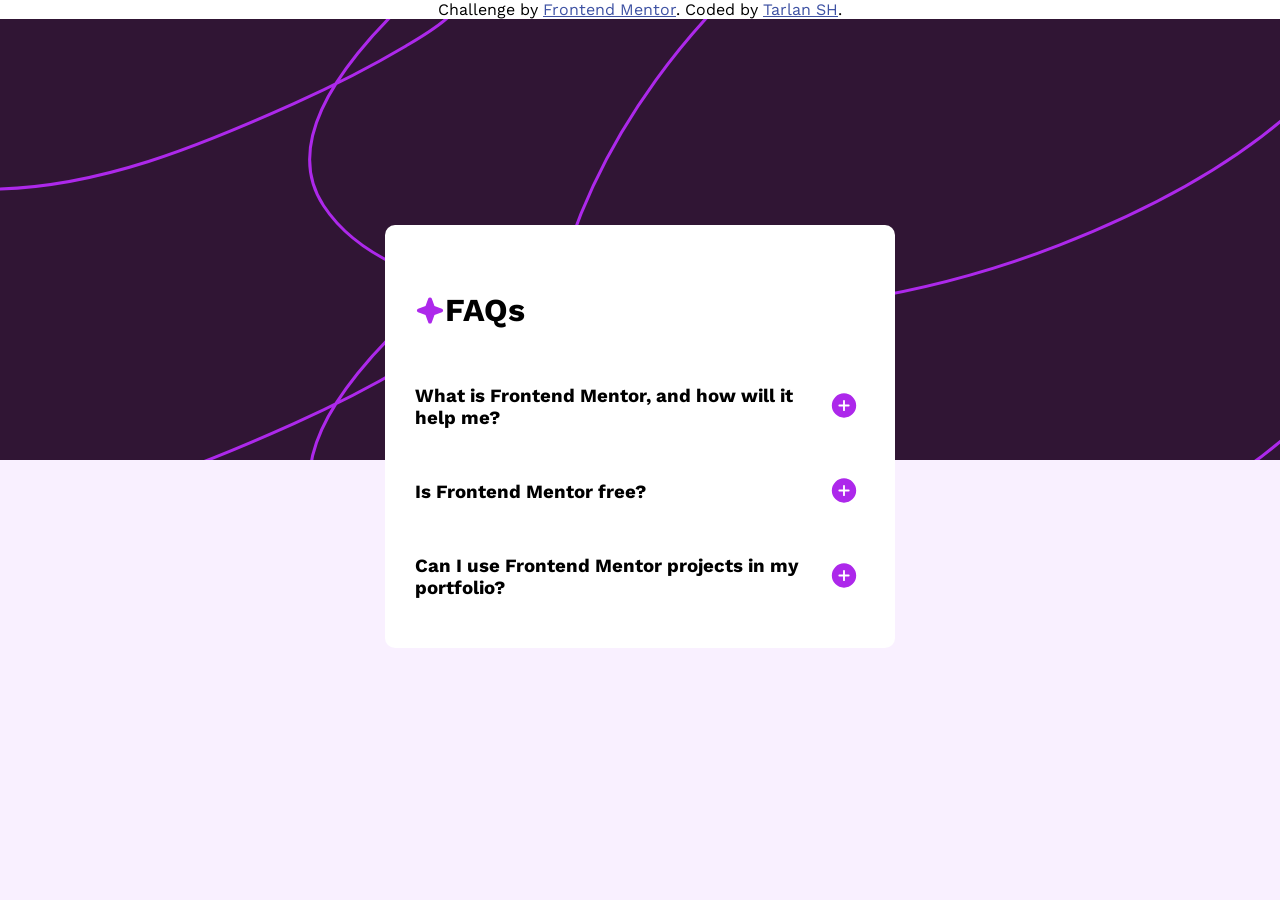
<file: index.html>
<!DOCTYPE html>
<html lang="en">

<head>
  <meta charset="UTF-8">
  <meta name="viewport" content="width=device-width, initial-scale=1.0">
  

  <link rel="icon" type="image/png" sizes="32x32" href="./assets/images/favicon-32x32.png">
  <link rel="stylesheet" href="./style.css">


  <title>Frontend Mentor | FAQ accordion</title>



</head>

<body>

  <div class="container-fluid">

    <div class="attribution">
      Challenge by <a href="https://www.frontendmentor.io?ref=challenge" target="_blank">Frontend Mentor</a>.
      Coded by <a href="#">Tarlan SH</a>.
    </div>
    <div class="background1"></div>
    <div class="accordiancontainer overlaping">
   
      <div class="accordion">
        <div class="accordion-item">

          <div class="accordion-header">
               <svg xmlns="http://www.w3.org/2000/svg" width="30" height="41" fill="none" viewBox="0 0 40 41"><path fill="#AD28EB" d="M37.5 20.5a2.467 2.467 0 0 1-1.64 2.344l-9.913 3.604-3.603 9.911a2.5 2.5 0 0 1-4.688 0l-3.604-9.922-9.911-3.593a2.5 2.5 0 0 1 0-4.688l9.921-3.604 3.594-9.911a2.5 2.5 0 0 1 4.688 0l3.604 9.921 9.911 3.594A2.467 2.467 0 0 1 37.5 20.5Z"/></svg><h1>FAQs</h1>
              
          </div>
          <div class="accordion-header">
          <h3>What is Frontend Mentor, and how will it help me?</h3>
            <button class="accordion-button collapse" type="button"><img src="./assets/images/icon-plus.svg" alt="plus sign"></button>
          </div>
          <div>
            <div class="accordion-body">Frontend Mentor offers realistic coding challenges to help developers improve
              their frontend coding skills with projects in HTML, CSS, and JavaScript. It's suitable for all levels and
              ideal for portorolio building.
            </div>
          </div>
        </div>
        <div class="accordion-item">

          <div class="accordion-header">
            <h3>
              Is Frontend Mentor free?</h3>
            <button class="accordion-button collapse" type="button"><img src="./assets/images/icon-plus.svg" alt="plus sign"></button>
          </div>

          <div>
            <div class="accordion-body">Frontend Mentor offers realistic coding challenges to help developers improve
              their frontend coding skills with projects in HTML, CSS, and JavaScript. It's suitable for all levels and
              ideal for portorolio building.
            </div>
          </div>
        </div>
        <div class="accordion-item">

          <div class="accordion-header">
            <h3>
              Can I use Frontend Mentor projects in my portfolio?</h3>
            <button class="accordion-button collapse" type="button"><img src="./assets/images/icon-plus.svg" alt="plus sign"></button>
          </div>

          <div>
            <div class="accordion-body">Frontend Mentor offers realistic coding challenges to help developers improve
              their frontend coding skills with projects in HTML, CSS, and JavaScript. It's suitable for all levels and
              ideal for portorolio building.
            </div>
          </div>
        </div>
      </div>
    </div>
    <div class="background2"></div>
  </div>
  <script src="main.js"></script>

</body>

</html>
</file>
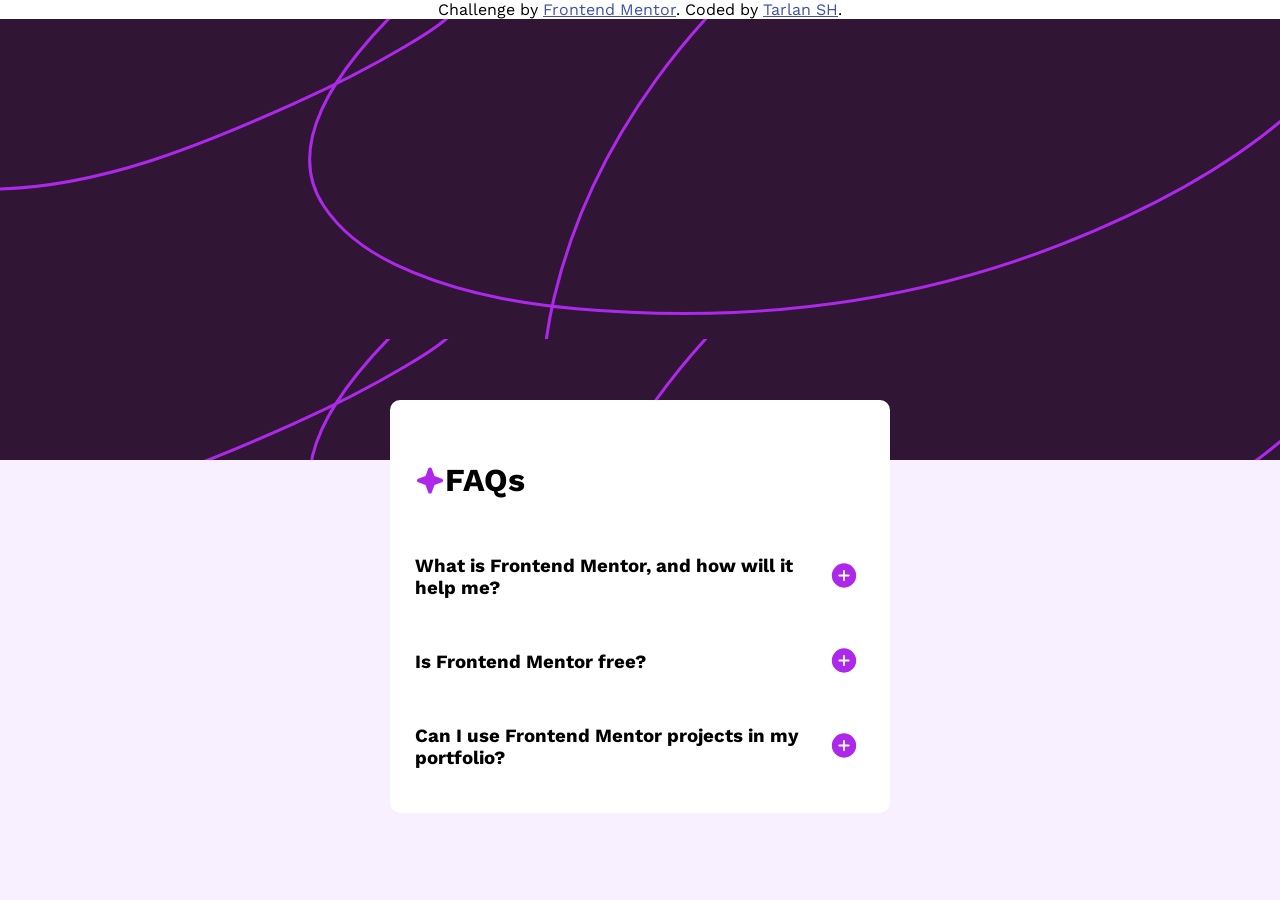
<file: faq-accordion-main/index.html>
<!DOCTYPE html>
<html lang="en">

<head>
  <meta charset="UTF-8">
  <meta name="viewport" content="width=device-width, initial-scale=1.0">
  <!-- displays site properly based on user's device -->

  <link rel="icon" type="image/png" sizes="32x32" href="./assets/images/favicon-32x32.png">
  <link rel="stylesheet" href="/faq-accordion-main/main.css">


  <title>Frontend Mentor | FAQ accordion</title>



</head>

<body>

  <div class="container-fluid">

    <div class="attribution">
      Challenge by <a href="https://www.frontendmentor.io?ref=challenge" target="_blank">Frontend Mentor</a>.
      Coded by <a href="#">Tarlan SH</a>.
    </div>
    <div class="background1"></div>
    <div class="accordiancontainer overlaping">
   
      <div class="accordion">
        <div class="accordion-item">

          <div class="accordion-header">
               <svg xmlns="http://www.w3.org/2000/svg" width="30" height="41" fill="none" viewBox="0 0 40 41"><path fill="#AD28EB" d="M37.5 20.5a2.467 2.467 0 0 1-1.64 2.344l-9.913 3.604-3.603 9.911a2.5 2.5 0 0 1-4.688 0l-3.604-9.922-9.911-3.593a2.5 2.5 0 0 1 0-4.688l9.921-3.604 3.594-9.911a2.5 2.5 0 0 1 4.688 0l3.604 9.921 9.911 3.594A2.467 2.467 0 0 1 37.5 20.5Z"/></svg><h1>FAQs</h1>
              
          </div>
          <div class="accordion-header">
          <h3>What is Frontend Mentor, and how will it help me?</h3>
            <button class="accordion-button collapse" type="button"><img src="./assets/images/icon-plus.svg" alt="plus sign"></button>
          </div>
          <div>
            <div class="accordion-body">Frontend Mentor offers realistic coding challenges to help developers improve
              their frontend coding skills with projects in HTML, CSS, and JavaScript. It's suitable for all levels and
              ideal for portorolio building.
            </div>
          </div>
        </div>
        <div class="accordion-item">

          <div class="accordion-header">
            <h3>
              Is Frontend Mentor free?</h3>
            <button class="accordion-button collapse" type="button"><img src="./assets/images/icon-plus.svg" alt="plus sign"></button>
          </div>

          <div>
            <div class="accordion-body">Frontend Mentor offers realistic coding challenges to help developers improve
              their frontend coding skills with projects in HTML, CSS, and JavaScript. It's suitable for all levels and
              ideal for portorolio building.
            </div>
          </div>
        </div>
        <div class="accordion-item">

          <div class="accordion-header">
            <h3>
              Can I use Frontend Mentor projects in my portfolio?</h3>
            <button class="accordion-button collapse" type="button"><img src="./assets/images/icon-plus.svg" alt="plus sign"></button>
          </div>

          <div>
            <div class="accordion-body">Frontend Mentor offers realistic coding challenges to help developers improve
              their frontend coding skills with projects in HTML, CSS, and JavaScript. It's suitable for all levels and
              ideal for portorolio building.
            </div>
          </div>
        </div>
      </div>
    </div>
    <div class="background2"></div>
  </div>
  <script src="/faq-accordion-main/main.js"></script>

</body>
</body>

</html>
</file>
<file: style.css>
html, body {
    box-sizing: border-box;
    margin: 0;
    padding: 0;
    font-family: 'Work Sans', sans-serif;
    font-weight: 400; /* Regular */

  }

  h1 {
    font-family: 'Work Sans', sans-serif;
    font-weight: 700; /* Bold */
  }
  

  @font-face {
    font-family: 'Work Sans';
    font-weight: 400;
    src: url('/faq-accordion-main/assets/fonts/WorkSans-VariableFont_wght.ttf') format('truetype');
  }
  
  @font-face {
    font-family: 'Work Sans';
    font-weight: 600;
    src: url('/faq-accordion-main/assets/fonts/WorkSans-VariableFont_wght.ttf') format('truetype');
  }
  
  @font-face {
    font-family: 'Work Sans';
    font-weight: 700;
    src: url('/faq-accordion-main/assets/fonts/WorkSans-VariableFont_wght.ttf') format('truetype');
  }

  .attribution a {
    color: hsl(228, 45%, 44%);
  }

  .container-fluid {
    display: flex;
    flex-direction: column;
    min-height: 100vh;
    position: relative;
    overflow: auto;
  }



  .background1 {
    background-image: url("./assets/images/background-pattern-desktop.svg");
    flex: 1;
    z-index: 0;
  }

  .background2 {
    background-color: hsl(275, 100%, 97%);
    flex: 1;
    z-index: 0;
    left: 0;
    top: 0;
    width: 100%;
  }

  .overlaping {
    z-index: 1;
    position: absolute;
    top:25%;
    left: 50%;
    transform: translateX(-50%);
    border-radius: 10px;
    background-color: white;
    padding:30px;

  }

  .accordion {
    width: 450px;

  }

  @media screen and (max-width: 500px) {

    .accordion{
      width: 250px;
      
    }
    .overlaping {
      top: 100px;
    }
    
    
  }

  .attribution {
    text-align: center;
  }

  .accordioncontainer {
    display: flex;
    flex-direction: column;
    align-items: center;
  }

  .accordion-header> span {
    padding: 10px;
    font-family: 'Work Sans', sans-serif;
    font-weight: 700; 
  }



  .accordion-header {
    margin-top: 15px;
    display: flex;
    align-items: center;
    font-size: 1rem;

  }

  .accordion-header> h3:hover {
    cursor: pointer;
    color: purple;
    font-family: 'Work Sans', sans-serif;
    font-weight: 700; 
  }

  .accordion-body {
    border-bottom: 1px solid hsl(293, 25%, 94%);
    margin-top: 20px;
    padding-bottom: 30px;
    display: none;
    font-family: 'Work Sans', sans-serif;
    color: hsl(293, 19%, 72%);
    
   
  }


  .accordion-button {
    
    margin-left: auto;
    border-style: none;
    background-color: hsl(0, 0%, 100%);
   
    
  }

  .accordion-button:hover {
    cursor:pointer;
    
    
  }
</file>
<file: faq-accordion-main/main.css>
body {
    box-sizing: border-box;
    margin: 0%;
    padding: 0%;
    font-family: 'Work Sans', sans-serif;
    font-weight: 400; /* Regular */

  }

  h1 {
    font-family: 'Work Sans', sans-serif;
    font-weight: 700; /* Bold */
  }
  

  @font-face {
    font-family: 'Work Sans';
    font-weight: 400;
    src: url('/faq-accordion-main/assets/fonts/WorkSans-VariableFont_wght.ttf') format('truetype');
  }
  
  @font-face {
    font-family: 'Work Sans';
    font-weight: 600;
    src: url('/faq-accordion-main/assets/fonts/WorkSans-VariableFont_wght.ttf') format('truetype');
  }
  
  @font-face {
    font-family: 'Work Sans';
    font-weight: 700;
    src: url('/faq-accordion-main/assets/fonts/WorkSans-VariableFont_wght.ttf') format('truetype');
  }

  .attribution a {
    color: hsl(228, 45%, 44%);
  }

  .container-fluid {
    display: flex;
    flex-direction: column;
    height: 100vh;
    position: relative;
  }


  .background1,
  .background2 {
    flex: 1;
    z-index: 0;
  }

  .background2 {
    z-index: 0;
  }

  .background1 {
    background-image: url("./assets/images/background-pattern-desktop.svg")

  }

  .background2 {
    background-color: hsl(275, 100%, 97%);
  }

  .overlaping {
    z-index: 1;
    position: absolute;
    top: 400px;
    left: 50%;
    transform: translateX(-50%);
    border-radius: 10px;
    background-color: white;
    padding:25px;

  }

  .accordion {
    width: 450px;

  }

  @media screen and (max-width: 500px) {

    .accordion{
      width: 250px;
      
    }
    .overlaping {
      top: 150px;
    }
    
    
  }

  .attribution {
    text-align: center;
  }

  .accordioncontainer {
    display: flex;
    flex-direction: column;
    align-items: center;
  }

  .accordion-header> span {
    padding: 10px;
    font-family: 'Work Sans', sans-serif;
    font-weight: 700; 
  }



  .accordion-header {
    margin-top: 15px;
    display: flex;
    align-items: center;
    font-size: 1rem;

  }

  .accordion-header> h3:hover {
    cursor: pointer;
    color: purple;
    font-family: 'Work Sans', sans-serif;
    font-weight: 700; 
  }

  .accordion-body {
    border-bottom: 1px solid hsl(293, 25%, 94%);
    margin-top: 20px;
    padding-bottom: 30px;
    display: none;
    font-family: 'Work Sans', sans-serif;
    color: hsl(293, 19%, 72%);
    
   
  }


  .accordion-button {
    
    margin-left: auto;
    border-style: none;
    background-color: hsl(0, 0%, 100%);
   
    
  }

  .accordion-button:hover {
    cursor:pointer;
    
    
  }
</file>
